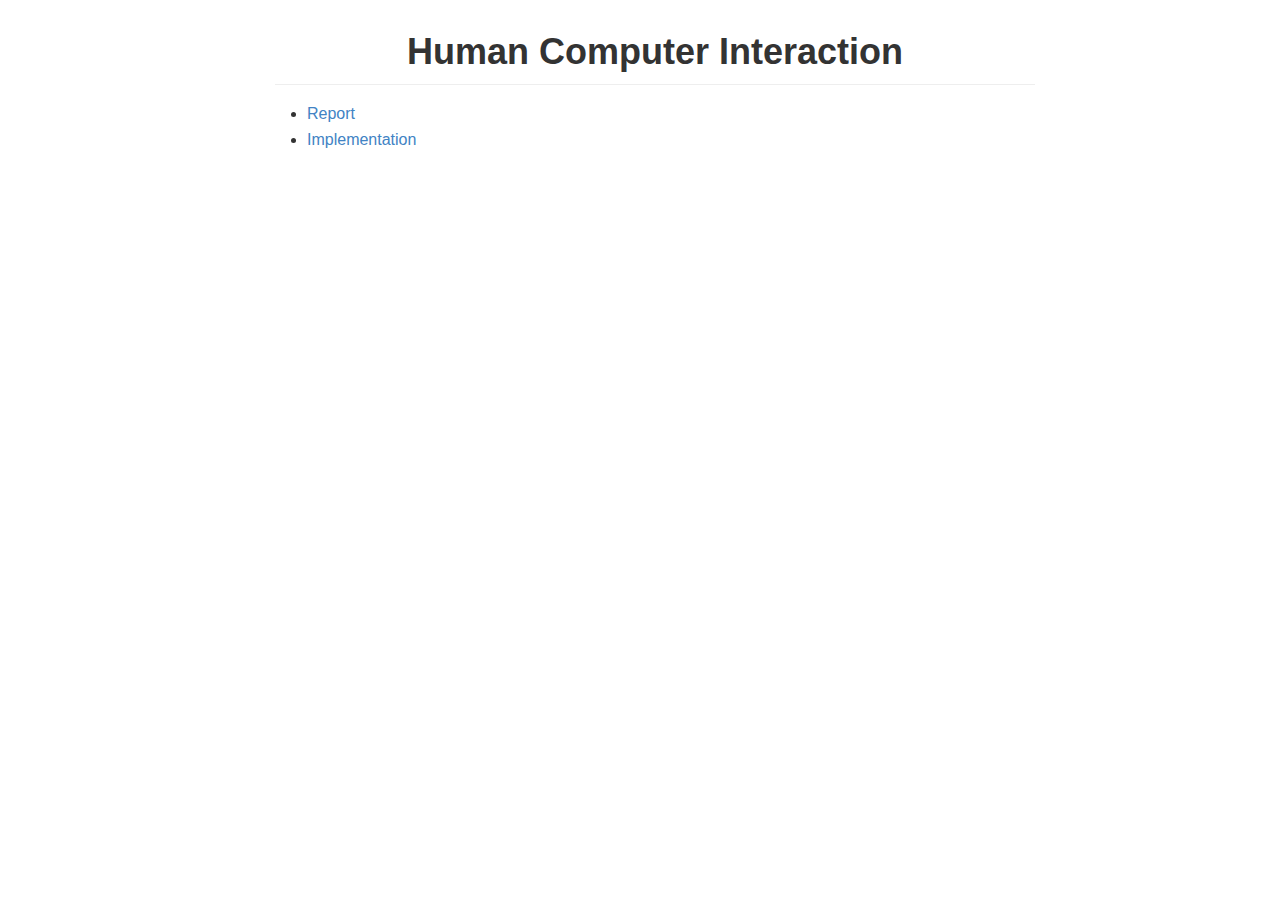
<file: output/index.html>
<!doctype html>
<html>
  <head>
    <meta charset="utf-8">
    <meta name="viewport" content="width=device-width, initial-scale=1, minimal-ui">
    <title>Human Computer Interaction</title>
    <link type="text/css" rel="stylesheet" href="assets/css/github-markdown.css">
    <link type="text/css" rel="stylesheet" href="assets/css/pilcrow.css">
    <link type="text/css" rel="stylesheet" href="assets/css/hljs-github.min.css"/>
    <link type="text/css" rel="stylesheet" href="assets/css/style.css">
  </head>
  <body>
    <article class="markdown-body"><h1 id="human-computer-interaction"><a class="header-link" href="#human-computer-interaction"></a>Human Computer Interaction</h1>
    <ul class="list">
      <li><a href="./report.html">Report</a></li>
      <li><a href="./implementation.html">Implementation</a></li>
    </ul>
    </article>
  </body>
</html>
</file>
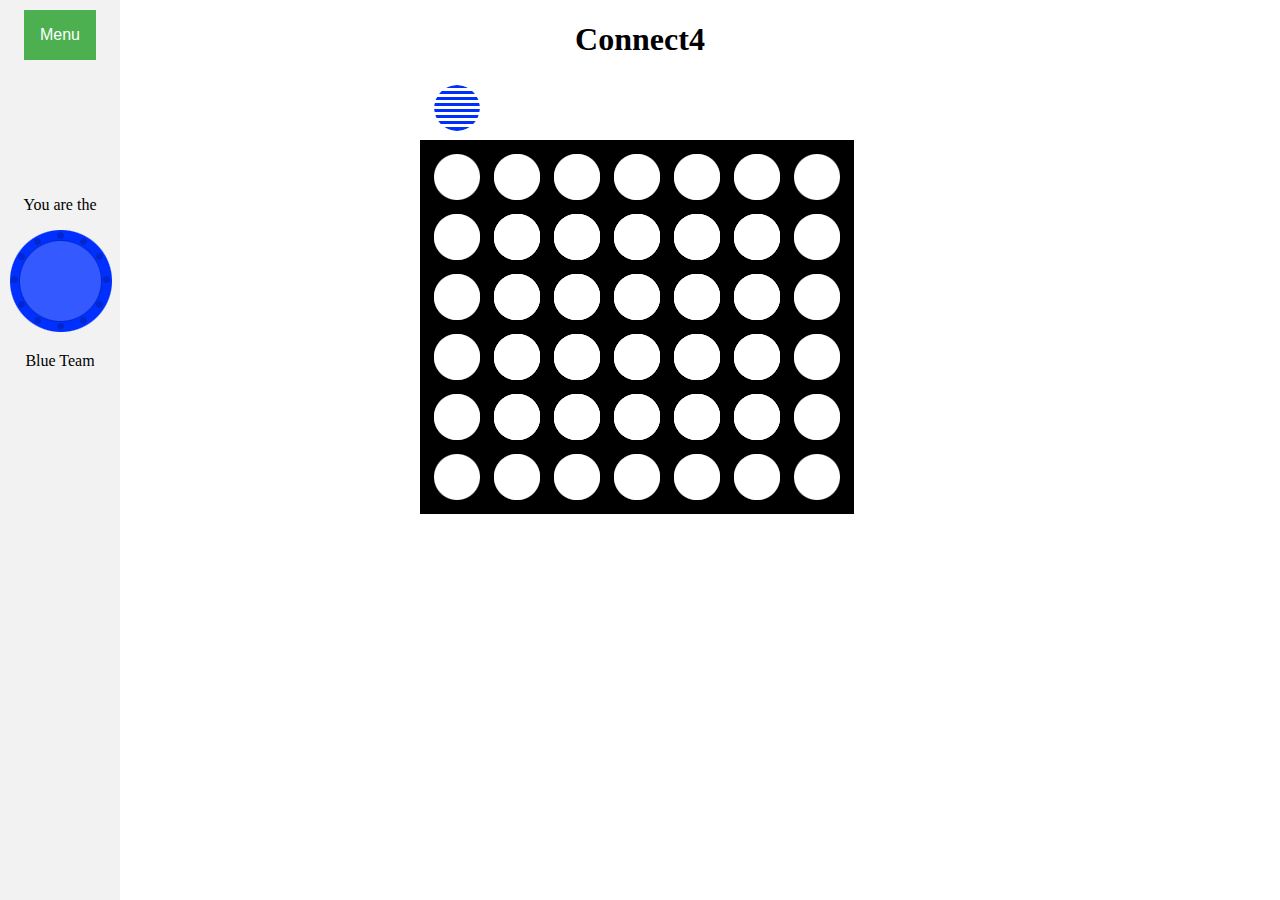
<file: output/implementation.html>
<!doctype html>
<html>
  <head>
    <meta name="viewport" content="width=600">
    <meta charset="utf-8">
    <meta name="viewport" content="width=device-width, initial-scale=1, minimal-ui">
    <title>Connect4</title>
    <link type="text/css" rel="stylesheet" href="assets/css/style.css"/>
  </head>
  <body>
    <div class="heading">
      <h1 id="connect4"><a class="header-link"></a>Connect4</h1>
    </div>
    <nav>
      <div class="dropdown">
        <button class="dropbtn">Menu</button>
        <div class="dropdown-content">
          <a href="./implementation.html">New Game</a>
          <a href="./index.html">Quit</a>
        </div>
      </div>
      <div class="player-colour">
        <p>
          You are the
        </p>
        <img src="./assets/png/playerToken.png" alt="players colour" />
        <p>
          Blue Team
        </p>
      </div>
    </nav>
    <main>
      <div id="base">
        <div id="board">
        </div>
      </div>
      <script src="assets/js/index.js"></script>
    </main>
  </body>
</html>
</file>
<file: output/assets/css/github-markdown.css>
@font-face {
  font-family: octicons-anchor;
  src: url([data-uri]) format('woff');
}

body {
  background-color: white;
  max-width: 790px;
  margin: 0 auto;
  padding: 30px 0;
}

.markdown-body {
  -ms-text-size-adjust: 100%;
  -webkit-text-size-adjust: 100%;
  color: #333;
  overflow: hidden;
  font-family: "Helvetica Neue", Helvetica, "Segoe UI", Arial, freesans, sans-serif;
  font-size: 16px;
  line-height: 1.6;
  word-wrap: break-word;
}

.markdown-body a {
  background: transparent;
}

.markdown-body a:active,
.markdown-body a:hover {
  outline: 0;
}

.markdown-body strong {
  font-weight: bold;
}

.markdown-body h1 {
  font-size: 2em;
  margin: 0.67em 0;
}

.markdown-body img {
  border: 0;
}

.markdown-body hr {
  -moz-box-sizing: content-box;
  box-sizing: content-box;
  height: 0;
}

.markdown-body pre {
  overflow: auto;
}

.markdown-body code,
.markdown-body kbd,
.markdown-body pre {
  font-family: monospace, monospace;
  font-size: 1em;
}

.markdown-body input {
  color: inherit;
  font: inherit;
  margin: 0;
}

.markdown-body html input[disabled] {
  cursor: default;
}

.markdown-body input {
  line-height: normal;
}

.markdown-body input[type="checkbox"] {
  -moz-box-sizing: border-box;
  box-sizing: border-box;
  padding: 0;
}

.markdown-body table {
  border-collapse: collapse;
  border-spacing: 0;
}

.markdown-body td,
.markdown-body th {
  padding: 0;
}

.markdown-body * {
  -moz-box-sizing: border-box;
  box-sizing: border-box;
}

.markdown-body input {
  font: 13px/1.4 Helvetica, arial, freesans, clean, sans-serif, "Segoe UI Emoji", "Segoe UI Symbol";
}

.markdown-body a {
  color: #4183c4;
  text-decoration: none;
}

.markdown-body a:hover,
.markdown-body a:focus,
.markdown-body a:active {
  text-decoration: underline;
}

.markdown-body hr {
  height: 0;
  margin: 15px 0;
  overflow: hidden;
  background: transparent;
  border: 0;
  border-bottom: 1px solid #ddd;
}

.markdown-body hr:before {
  display: table;
  content: "";
}

.markdown-body hr:after {
  display: table;
  clear: both;
  content: "";
}

.markdown-body h1,
.markdown-body h2,
.markdown-body h3,
.markdown-body h4,
.markdown-body h5,
.markdown-body h6 {
  margin-top: 15px;
  margin-bottom: 15px;
  line-height: 1.1;
}

.markdown-body h1 {
  font-size: 30px;
}

.markdown-body h2 {
  font-size: 21px;
}

.markdown-body h3 {
  font-size: 16px;
}

.markdown-body h4 {
  font-size: 14px;
}

.markdown-body h5 {
  font-size: 12px;
}

.markdown-body h6 {
  font-size: 11px;
}

.markdown-body blockquote {
  margin: 0;
}

.markdown-body ul,
.markdown-body ol {
  padding: 0;
  margin-top: 0;
  margin-bottom: 0;
}

.markdown-body ol ol,
.markdown-body ul ol {
  list-style-type: lower-roman;
}

.markdown-body ul ul ol,
.markdown-body ul ol ol,
.markdown-body ol ul ol,
.markdown-body ol ol ol {
  list-style-type: lower-alpha;
}

.markdown-body dd {
  margin-left: 0;
}

.markdown-body code {
  font: 12px Consolas, "Liberation Mono", Menlo, Courier, monospace;
}

.markdown-body pre {
  margin-top: 0;
  margin-bottom: 0;
  font: 12px Consolas, "Liberation Mono", Menlo, Courier, monospace;
}

.markdown-body kbd {
  background-color: #e7e7e7;
  background-image: -webkit-linear-gradient(#fefefe, #e7e7e7);
  background-image: linear-gradient(#fefefe, #e7e7e7);
  background-repeat: repeat-x;
  border-radius: 2px;
  border: 1px solid #cfcfcf;
  color: #000;
  padding: 3px 5px;
  line-height: 10px;
  font: 11px Consolas, "Liberation Mono", Menlo, Courier, monospace;
  display: inline-block;
}

.markdown-body>*:first-child {
  margin-top: 0 !important;
}

.markdown-body>*:last-child {
  margin-bottom: 0 !important;
}

.markdown-body .anchor {
  position: absolute;
  top: 0;
  bottom: 0;
  left: 0;
  display: block;
  padding-right: 6px;
  padding-left: 30px;
  margin-left: -30px;
}

.markdown-body .anchor:focus {
  outline: none;
}

.markdown-body h1,
.markdown-body h2,
.markdown-body h3,
.markdown-body h4,
.markdown-body h5,
.markdown-body h6 {
  position: relative;
  margin-top: 1em;
  margin-bottom: 16px;
  font-weight: bold;
  line-height: 1.4;
}

.markdown-body h1 .octicon-link,
.markdown-body h2 .octicon-link,
.markdown-body h3 .octicon-link,
.markdown-body h4 .octicon-link,
.markdown-body h5 .octicon-link,
.markdown-body h6 .octicon-link {
  display: none;
  color: #000;
  vertical-align: middle;
}

.markdown-body h1:hover .anchor,
.markdown-body h2:hover .anchor,
.markdown-body h3:hover .anchor,
.markdown-body h4:hover .anchor,
.markdown-body h5:hover .anchor,
.markdown-body h6:hover .anchor {
  height: 1em;
  padding-left: 8px;
  margin-left: -30px;
  line-height: 1;
  text-decoration: none;
}

.markdown-body h1:hover .anchor .octicon-link,
.markdown-body h2:hover .anchor .octicon-link,
.markdown-body h3:hover .anchor .octicon-link,
.markdown-body h4:hover .anchor .octicon-link,
.markdown-body h5:hover .anchor .octicon-link,
.markdown-body h6:hover .anchor .octicon-link {
  display: inline-block;
}

.markdown-body h1 {
  padding-bottom: 0.3em;
  font-size: 2.25em;
  line-height: 1.2;
  border-bottom: 1px solid #eee;
}

.markdown-body h2 {
  padding-bottom: 0.3em;
  font-size: 1.75em;
  line-height: 1.225;
  border-bottom: 1px solid #eee;
}

.markdown-body h3 {
  font-size: 1.5em;
  line-height: 1.43;
}

.markdown-body h4 {
  font-size: 1.25em;
}

.markdown-body h5 {
  font-size: 1em;
}

.markdown-body h6 {
  font-size: 1em;
  color: #777;
}

.markdown-body p,
.markdown-body blockquote,
.markdown-body ul,
.markdown-body ol,
.markdown-body dl,
.markdown-body table,
.markdown-body pre {
  margin-top: 0;
  margin-bottom: 16px;
}

.markdown-body hr {
  height: 4px;
  padding: 0;
  margin: 16px 0;
  background-color: #e7e7e7;
  border: 0 none;
}

.markdown-body ul,
.markdown-body ol {
  padding-left: 2em;
}

.markdown-body ul ul,
.markdown-body ul ol,
.markdown-body ol ol,
.markdown-body ol ul {
  margin-top: 0;
  margin-bottom: 0;
}

.markdown-body li>p {
  margin-top: 16px;
}

.markdown-body dl {
  padding: 0;
}

.markdown-body dl dt {
  padding: 0;
  margin-top: 16px;
  font-size: 1em;
  font-style: italic;
  font-weight: bold;
}

.markdown-body dl dd {
  padding: 0 16px;
  margin-bottom: 16px;
}

.markdown-body blockquote {
  padding: 0 15px;
  color: #777;
  border-left: 4px solid #ddd;
}

.markdown-body blockquote>:first-child {
  margin-top: 0;
}

.markdown-body blockquote>:last-child {
  margin-bottom: 0;
}

.markdown-body table {
  display: block;
  width: 100%;
  overflow: auto;
  word-break: normal;
  word-break: keep-all;
}

.markdown-body table th {
  font-weight: bold;
}

.markdown-body table th,
.markdown-body table td {
  padding: 6px 13px;
  border: 1px solid #ddd;
}

.markdown-body table tr {
  background-color: #fff;
  border-top: 1px solid #ccc;
}

.markdown-body table tr:nth-child(2n) {
  background-color: #f8f8f8;
}

.markdown-body img {
  max-width: 100%;
  -moz-box-sizing: border-box;
  box-sizing: border-box;
}

.markdown-body code {
  padding: 0;
  padding-top: 0.2em;
  padding-bottom: 0.2em;
  margin: 0;
  font-size: 85%;
  background-color: rgba(0,0,0,0.04);
  border-radius: 3px;
}

.markdown-body code:before,
.markdown-body code:after {
  letter-spacing: -0.2em;
  content: "\00a0";
}

.markdown-body pre>code {
  padding: 0;
  margin: 0;
  font-size: 100%;
  word-break: normal;
  white-space: pre;
  background: transparent;
  border: 0;
}

.markdown-body .highlight {
  margin-bottom: 16px;
}

.markdown-body .highlight pre,
.markdown-body pre {
  padding: 16px;
  overflow: auto;
  font-size: 85%;
  line-height: 1.45;
  background-color: #f7f7f7;
  border-radius: 3px;
}

.markdown-body .highlight pre {
  margin-bottom: 0;
  word-break: normal;
}

.markdown-body pre {
  word-wrap: normal;
}

.markdown-body pre code {
  display: inline;
  max-width: initial;
  padding: 0;
  margin: 0;
  overflow: initial;
  line-height: inherit;
  word-wrap: normal;
  background-color: transparent;
  border: 0;
}

.markdown-body pre code:before,
.markdown-body pre code:after {
  content: normal;
}

.markdown-body .highlight {
  background: #fff;
}

.markdown-body .highlight .mf,
.markdown-body .highlight .mh,
.markdown-body .highlight .mi,
.markdown-body .highlight .mo,
.markdown-body .highlight .il,
.markdown-body .highlight .m {
  color: #945277;
}

.markdown-body .highlight .s,
.markdown-body .highlight .sb,
.markdown-body .highlight .sc,
.markdown-body .highlight .sd,
.markdown-body .highlight .s2,
.markdown-body .highlight .se,
.markdown-body .highlight .sh,
.markdown-body .highlight .si,
.markdown-body .highlight .sx,
.markdown-body .highlight .s1 {
  color: #df5000;
}

.markdown-body .highlight .kc,
.markdown-body .highlight .kd,
.markdown-body .highlight .kn,
.markdown-body .highlight .kp,
.markdown-body .highlight .kr,
.markdown-body .highlight .kt,
.markdown-body .highlight .k,
.markdown-body .highlight .o {
  font-weight: bold;
}

.markdown-body .highlight .kt {
  color: #458;
}

.markdown-body .highlight .c,
.markdown-body .highlight .cm,
.markdown-body .highlight .c1 {
  color: #998;
  font-style: italic;
}

.markdown-body .highlight .cp,
.markdown-body .highlight .cs {
  color: #999;
  font-weight: bold;
}

.markdown-body .highlight .cs {
  font-style: italic;
}

.markdown-body .highlight .n {
  color: #333;
}

.markdown-body .highlight .na,
.markdown-body .highlight .nv,
.markdown-body .highlight .vc,
.markdown-body .highlight .vg,
.markdown-body .highlight .vi {
  color: #008080;
}

.markdown-body .highlight .nb {
  color: #0086B3;
}

.markdown-body .highlight .nc {
  color: #458;
  font-weight: bold;
}

.markdown-body .highlight .no {
  color: #094e99;
}

.markdown-body .highlight .ni {
  color: #800080;
}

.markdown-body .highlight .ne {
  color: #990000;
  font-weight: bold;
}

.markdown-body .highlight .nf {
  color: #945277;
  font-weight: bold;
}

.markdown-body .highlight .nn {
  color: #555;
}

.markdown-body .highlight .nt {
  color: #000080;
}

.markdown-body .highlight .err {
  color: #a61717;
  background-color: #e3d2d2;
}

.markdown-body .highlight .gd {
  color: #000;
  background-color: #fdd;
}

.markdown-body .highlight .gd .x {
  color: #000;
  background-color: #faa;
}

.markdown-body .highlight .ge {
  font-style: italic;
}

.markdown-body .highlight .gr {
  color: #aa0000;
}

.markdown-body .highlight .gh {
  color: #999;
}

.markdown-body .highlight .gi {
  color: #000;
  background-color: #dfd;
}

.markdown-body .highlight .gi .x {
  color: #000;
  background-color: #afa;
}

.markdown-body .highlight .go {
  color: #888;
}

.markdown-body .highlight .gp {
  color: #555;
}

.markdown-body .highlight .gs {
  font-weight: bold;
}

.markdown-body .highlight .gu {
  color: #800080;
  font-weight: bold;
}

.markdown-body .highlight .gt {
  color: #aa0000;
}

.markdown-body .highlight .ow {
  font-weight: bold;
}

.markdown-body .highlight .w {
  color: #bbb;
}

.markdown-body .highlight .sr {
  color: #017936;
}

.markdown-body .highlight .ss {
  color: #8b467f;
}

.markdown-body .highlight .bp {
  color: #999;
}

.markdown-body .highlight .gc {
  color: #999;
  background-color: #EAF2F5;
}

.markdown-body .octicon {
  font: normal normal 16px octicons-anchor;
  line-height: 1;
  display: inline-block;
  text-decoration: none;
  -webkit-font-smoothing: antialiased;
  -moz-osx-font-smoothing: grayscale;
  -webkit-user-select: none;
  -moz-user-select: none;
  -ms-user-select: none;
  user-select: none;
}

.markdown-body .octicon-link:before {
  content: '\f05c';
}

.markdown-body .task-list-item {
  list-style-type: none;
}

.markdown-body .task-list-item+.task-list-item {
  margin-top: 3px;
}

.markdown-body .task-list-item input {
  float: left;
  margin: 0.3em 0 0.25em -1.6em;
  vertical-align: middle;
}

@media (min-width: 43.75em) {
  body {
    padding: 30px;
  }
}
</file>
<file: output/assets/css/pilcrow.css>
/* needed because the container has overflow: hidden, but the pilcrows overflow */
.markdown-body {
  padding-left: 30px;
}

.markdown-body h1,
.markdown-body h2,
.markdown-body h3,
.markdown-body h4,
.markdown-body h5,
.markdown-body h6 {
  position: relative;
}

.markdown-body h1:hover .header-link:before,
.markdown-body h2:hover .header-link:before,
.markdown-body h3:hover .header-link:before,
.markdown-body h4:hover .header-link:before,
.markdown-body h5:hover .header-link:before,
.markdown-body h6:hover .header-link:before {
    content: "\00B6";/* pilcrow */
    color: #888;
    font-size: smaller;
}

.markdown-body .header-link {
  -webkit-user-select: none;
  -moz-user-select: none;
  -ms-user-select: none;
  user-select: none;

  position: absolute;
  top: 0;
  left: -0.7em;
  display: block;
  padding-right: 1em;
}

.markdown-body h1:hover .header-link,
.markdown-body h2:hover .header-link,
.markdown-body h3:hover .header-link,
.markdown-body h4:hover .header-link,
.markdown-body h5:hover .header-link,
.markdown-body h6:hover .header-link {
  display: inline-block;
  text-decoration: none;
}
</file>
<file: output/assets/css/style.css>
h1 {
  text-align: center;
  position: relative;
}
#base {
  width: 640px;
  margin: 0 auto;
  padding-top: 60px;
  position: inherit;
  padding-left: 200px;
  top: 40px;
  z-index: 10;
  float: inherit;
}
#board {
  width: 434px;
  height: 374px;
  margin: 0 auto;
  position: fixed;
  background-image: url(../png/Connect4Board.png);
}
.disc {
  position: absolute;
  z-index: -1;
  top: -55px;
  left: 14px;
  width: 46px;
  height: 46px;
  border-radius: 46px;
  transition: all .3s;
}
.disc.blue {
  background-image: url(../png/BlueToken.png);
}
.disc.orange {
  background-image: url(../png/OrangeToken.png);
}
.dropbtn {
  background-color: #4CAF50;
  color: white;
  padding: 16px;
  font-size: 16px;
  border: none;
  cursor: pointer;
  float: inherit;
}
.dropdown {
  position: relative;
  display: inline-block;
  padding-bottom: 120px;
}
.dropdown-content {
  display: none;
  position: absolute;
  background-color: #f9f9f9;
  min-width: 160px;
  box-shadow: 0px 8px 16px 0px rgba(0, 0, 0, 0.2);
}
.dropdown-content a {
  color: black;
  padding: 12px 16px;
  text-decoration: none;
  display: block;
}
.dropdown-content a:hover {
  background-color: #f1f1f1
}
.dropdown:hover .dropdown-content {
  display: block;
}
.dropdown:hover .dropbtn {
  background-color: #3e8e41;
}
#menu {
  position: fixed;
  width: 200px;
  float: left;
}
#player-colour {
  text-align: center;
}
nav {
  position: fixed;
  left: 0;
  top: 0;
  bottom: 0;
  background: #f2f2f2;
  width: 100px;
  padding: 10px;
  text-align: center;
}
</file>
<file: output/assets/css/hljs-github.min.css>
/*

github.com style (c) Vasily Polovnyov <vast@whiteants.net>

*/

.hljs {
  display: block;
  overflow-x: auto;
  padding: 0.5em;
  color: #333;
  background: #f8f8f8;
  -webkit-text-size-adjust: none;
}

.hljs-comment,
.diff .hljs-header,
.hljs-javadoc {
  color: #998;
  font-style: italic;
}

.hljs-keyword,
.css .rule .hljs-keyword,
.hljs-winutils,
.nginx .hljs-title,
.hljs-subst,
.hljs-request,
.hljs-status {
  color: #333;
  font-weight: bold;
}

.hljs-number,
.hljs-hexcolor,
.ruby .hljs-constant {
  color: #008080;
}

.hljs-string,
.hljs-tag .hljs-value,
.hljs-phpdoc,
.hljs-dartdoc,
.tex .hljs-formula {
  color: #d14;
}

.hljs-title,
.hljs-id,
.scss .hljs-preprocessor {
  color: #900;
  font-weight: bold;
}

.hljs-list .hljs-keyword,
.hljs-subst {
  font-weight: normal;
}

.hljs-class .hljs-title,
.hljs-type,
.vhdl .hljs-literal,
.tex .hljs-command {
  color: #458;
  font-weight: bold;
}

.hljs-tag,
.hljs-tag .hljs-title,
.hljs-rules .hljs-property,
.django .hljs-tag .hljs-keyword {
  color: #000080;
  font-weight: normal;
}

.hljs-attribute,
.hljs-variable,
.lisp .hljs-body {
  color: #008080;
}

.hljs-regexp {
  color: #009926;
}

.hljs-symbol,
.ruby .hljs-symbol .hljs-string,
.lisp .hljs-keyword,
.clojure .hljs-keyword,
.scheme .hljs-keyword,
.tex .hljs-special,
.hljs-prompt {
  color: #990073;
}

.hljs-built_in {
  color: #0086b3;
}

.hljs-preprocessor,
.hljs-pragma,
.hljs-pi,
.hljs-doctype,
.hljs-shebang,
.hljs-cdata {
  color: #999;
  font-weight: bold;
}

.hljs-deletion {
  background: #fdd;
}

.hljs-addition {
  background: #dfd;
}

.diff .hljs-change {
  background: #0086b3;
}

.hljs-chunk {
  color: #aaa;
}
</file>
